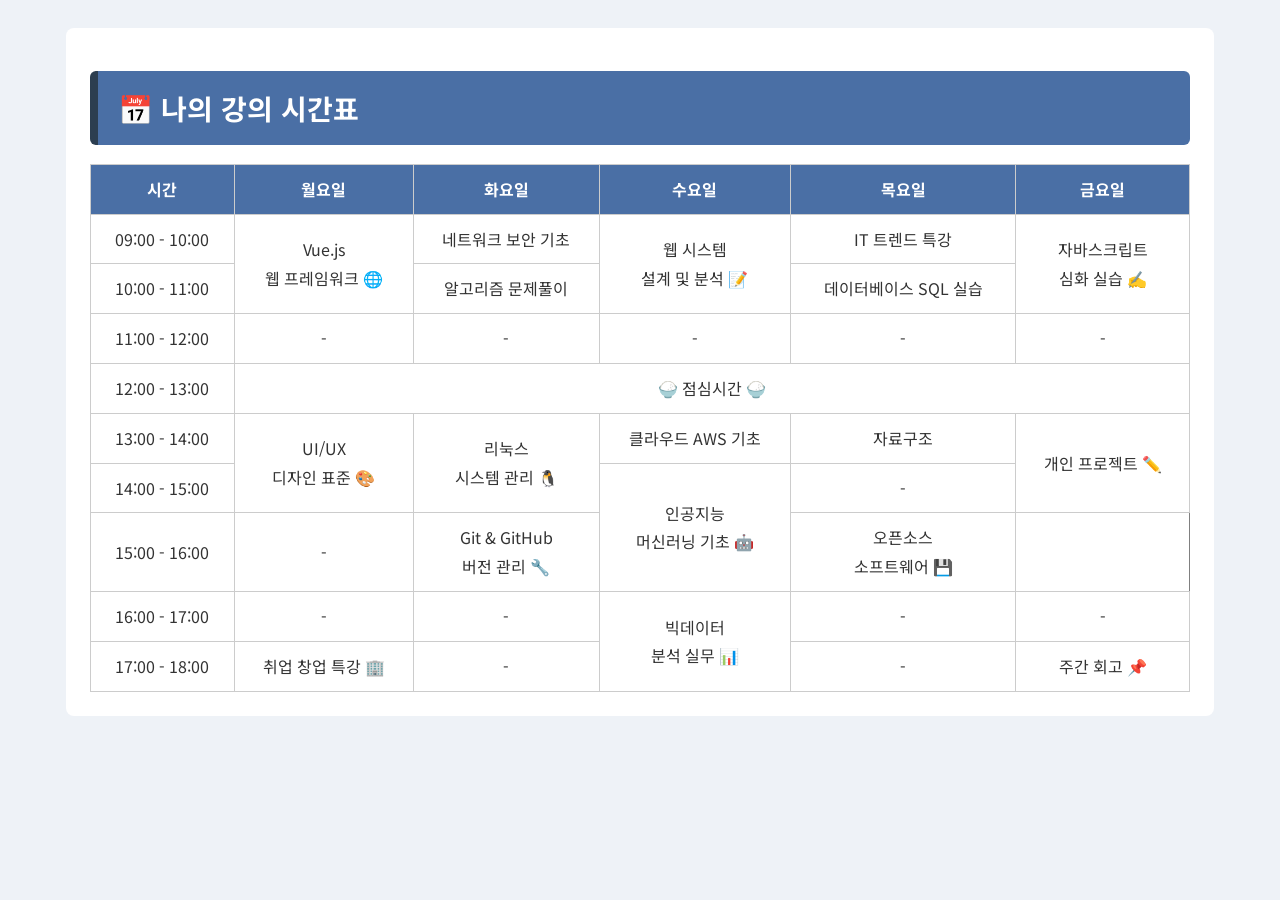
<file: myClass.html>
<!DOCTYPE html>
<html lang="ko">
<head>
  <meta charset="UTF-8">
  <link rel="stylesheet" href="css/style.css">
  <title>나의 강의 일정</title>
</head>
<body>

<div class="container">
  <h1>📅 나의 강의 시간표</h1>

  <table border="1">
    <thead>
      <tr>
        <th>시간</th>
        <th>월요일</th>
        <th>화요일</th>
        <th>수요일</th>
        <th>목요일</th>
        <th>금요일</th>
      </tr>
    </thead>
    <tbody>
      <tr>
        <td>09:00 - 10:00</td>
        <td rowspan="2">Vue.js<br>웹 프레임워크 🌐</td>
        <td>네트워크 보안 기초</td>
        <td rowspan="2">웹 시스템<br>설계 및 분석 📝</td>
        <td>IT 트렌드 특강</td>
        <td rowspan="2">자바스크립트<br>심화 실습 ✍️</td>
      </tr>
      <tr>
        <td>10:00 - 11:00</td>
        <td>알고리즘 문제풀이</td>
        <td>데이터베이스 SQL 실습</td>
      </tr>
      <tr>
        <td>11:00 - 12:00</td>
        <td>-</td>
        <td>-</td>
        <td>-</td>
        <td>-</td>
        <td>-</td>
      </tr>
      <tr>
        <td>12:00 - 13:00</td>
        <td colspan="5" align="center">🍚 점심시간 🍚</td>
      </tr>
      <tr>
        <td>13:00 - 14:00</td>
        <td rowspan="2">UI/UX<br>디자인 표준 🎨</td>
        <td rowspan="2">리눅스<br>시스템 관리 🐧</td>
        <td>클라우드 AWS 기초</td>
        <td>자료구조</td>
        <td rowspan="2">개인 프로젝트 ✏️</td>
      </tr>
      <tr>
        <td>14:00 - 15:00</td>
        <td rowspan="2">인공지능<br>머신러닝 기초 🤖</td>
        <td>-</td>
      </tr>
      <tr>
        <td>15:00 - 16:00</td>
        <td>-</td>
        <td>Git &amp; GitHub<br>버전 관리 🔧</td>
        <td>오픈소스<br>소프트웨어 💾</td>
      </tr>
      <tr>
        <td>16:00 - 17:00</td>
        <td>-</td>
        <td>-</td>
        <td rowspan="2">빅데이터<br>분석 실무 📊</td>
        <td>-</td>
        <td>-</td>
      </tr>
      <tr>
        <td>17:00 - 18:00</td>
        <td>취업 창업 특강 🏢</td>
        <td>-</td>
        <td>-</td>
        <td>주간 회고 📌</td>
      </tr>
    </tbody>
  </table>

</div>
</body>
</html>
</file>
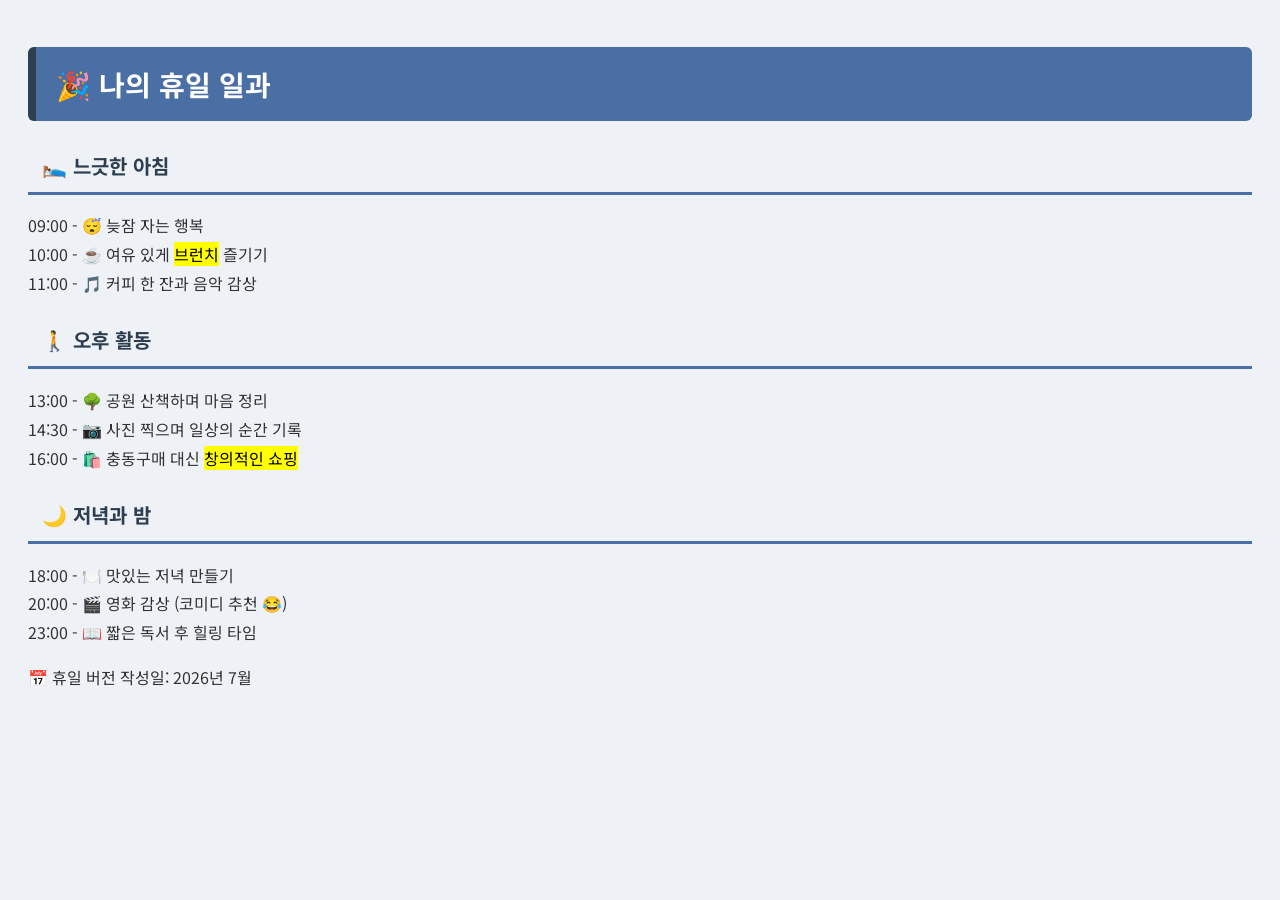
<file: myHoliday.html>
<!DOCTYPE html>
<html lang="ko">
<head>
  <meta charset="UTF-8">
  <title>나의 휴일 일과</title>
  <link rel="stylesheet" href="css/style.css">
</head>
<body>

  <h1>🎉 나의 휴일 일과</h1>

  <h2>🛌 느긋한 아침</h2>
  <p>
    09:00 - 😴 늦잠 자는 행복<br>
    10:00 - ☕ 여유 있게 <mark>브런치</mark> 즐기기<br>
    11:00 - 🎵 커피 한 잔과 음악 감상
  </p>

  <h2>🚶 오후 활동</h2>
  <p>
    13:00 - 🌳 공원 산책하며 마음 정리<br>
    14:30 - 📷 사진 찍으며 일상의 순간 기록<br>
    16:00 - 🛍️ 충동구매 대신 <mark>창의적인 쇼핑</mark>
  </p>

  <h2>🌙 저녁과 밤</h2>
  <p>
    18:00 - 🍽️ 맛있는 저녁 만들기<br>
    20:00 - 🎬 영화 감상 (코미디 추천 😂)<br>
    23:00 - 📖 짧은 독서 후 힐링 타임
  </p>

  <p>📅 휴일 버전 작성일: 2026년 7월</p>

</body>
</html>
</file>
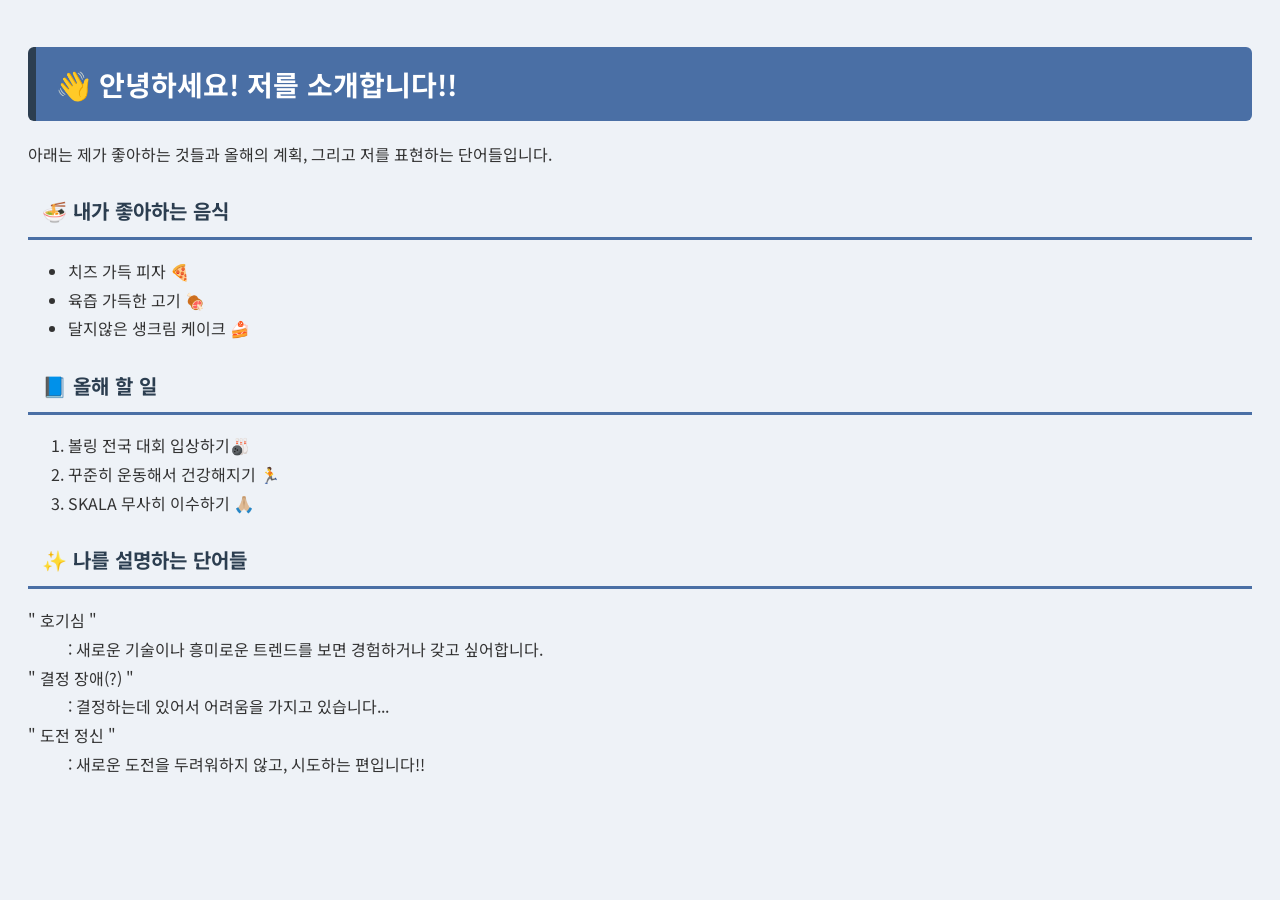
<file: myProfile.html>
<!DOCTYPE html>
<html lang="ko">
<head>
  <meta charset="UTF-8">
  <title>나의 소개</title>
  <link rel="stylesheet" href="css/style.css">
</head>
<body>

  <h1>👋 안녕하세요! 저를 소개합니다!!</h1>
  <p>아래는 제가 좋아하는 것들과 올해의 계획, 그리고 저를 표현하는 단어들입니다.</p>

  <h2>🍜 내가 좋아하는 음식</h2>
  <ul>
    <li>치즈 가득 피자 🍕</li>
    <li>육즙 가득한 고기 🍖</li>
    <li>달지않은 생크림 케이크 🍰</li>
  </ul>

  <h2>📘 올해 할 일</h2>
  <ol>
    <li>볼링 전국 대회 입상하기🎳</li>
    <li>꾸준히 운동해서 건강해지기 🏃</li>
    <li>SKALA 무사히 이수하기 🙏🏼</li>
  </ol>

  <h2>✨ 나를 설명하는 단어들</h2>
  <dl>
    <dt>" 호기심 "</dt>
    <dd>: 새로운 기술이나 흥미로운 트렌드를 보면 경험하거나 갖고 싶어합니다.</dd>

    <dt>" 결정 장애(?) "</dt>
    <dd>: 결정하는데 있어서 어려움을 가지고 있습니다...</dd>

    <dt>" 도전 정신 "</dt>
    <dd>: 새로운 도전을 두려워하지 않고, 시도하는 편입니다!!</dd>
  </dl>

</body>
</html>
</file>
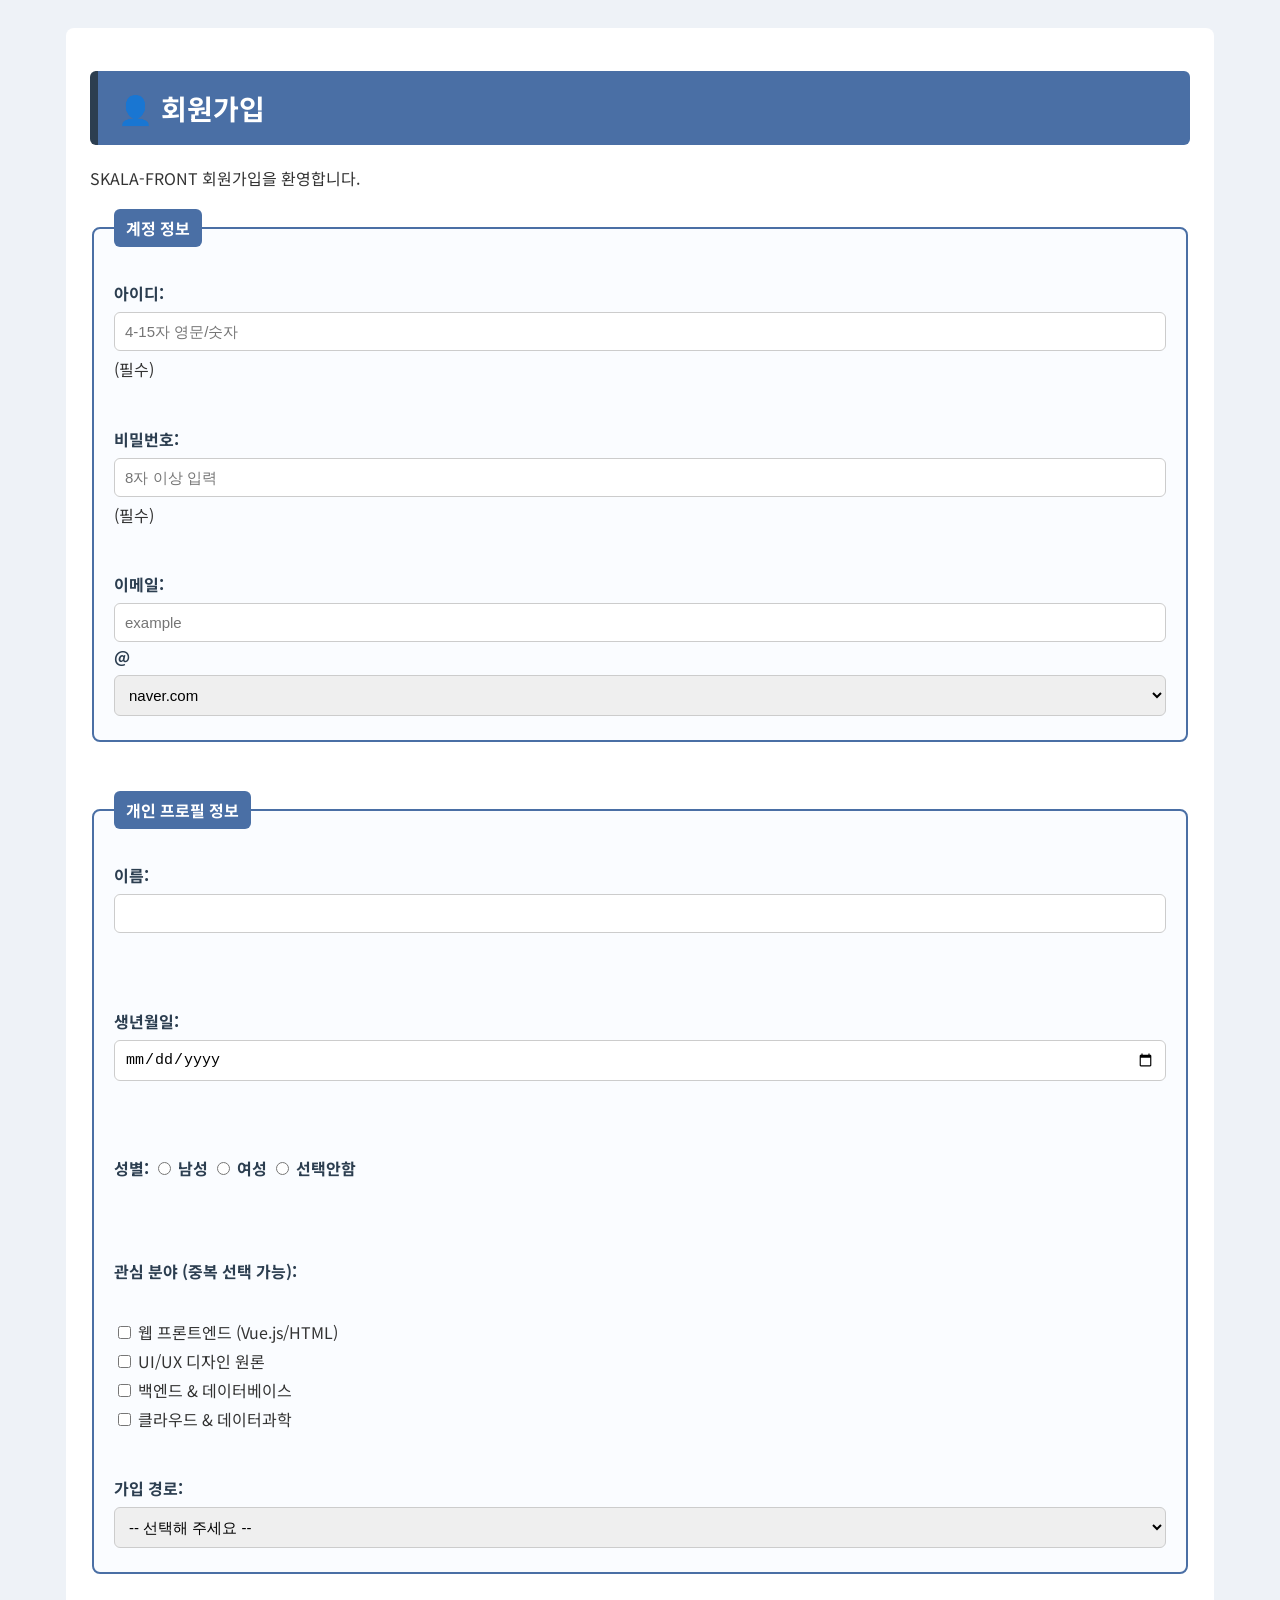
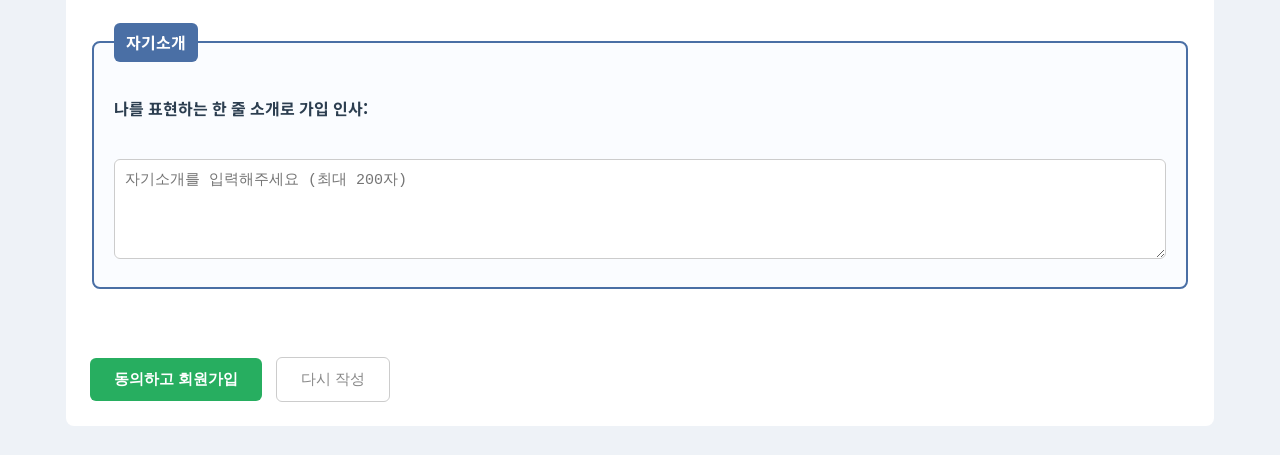
<file: signUp.html>
<!DOCTYPE html>
<html lang="ko">
<head>
  <meta charset="UTF-8">
  <title>회원가입</title>
  <link rel="stylesheet" href="css/style.css">
</head>
<body>
<div class="container">

  <h1>👤 회원가입</h1>
  <p>SKALA-FRONT 회원가입을 환영합니다.</p>

  <form action="signUpResult.html" method="get">

    <fieldset>
      <legend>계정 정보</legend>

      <label>아이디:
        <input type="text" name="userId" placeholder="4-15자 영문/숫자" required>
      </label>
      (필수)<br><br>

      <label>비밀번호:
        <input type="password" name="userPw" placeholder="8자 이상 입력" required>
      </label>
      (필수)<br><br>

      <label>이메일:
        <input type="text" name="emailId" placeholder="example" required>
        @
        <select name="emailDomain">
          <option value="naver.com">naver.com</option>
          <option value="gmail.com">gmail.com</option>
          <option value="daum.net">daum.net</option>
          <option value="직접입력">직접입력</option>
        </select>
      </label>
    </fieldset>

    <br>

    <fieldset>
      <legend>개인 프로필 정보</legend>

      <label>이름:
        <input type="text" name="userName" required>
      </label><br><br>

      <label>생년월일:
        <input type="date" name="birthDay">
      </label><br><br>

      <label>성별:
        <input type="radio" name="gender" value="male"> 남성
        <input type="radio" name="gender" value="female"> 여성
        <input type="radio" name="gender" value="secret"> 선택안함
      </label><br><br>

      <label>관심 분야 (중복 선택 가능):</label><br>
      <input type="checkbox" name="interest" value="web"> 웹 프론트엔드 (Vue.js/HTML)<br>
      <input type="checkbox" name="interest" value="uiux"> UI/UX 디자인 원론<br>
      <input type="checkbox" name="interest" value="db"> 백엔드 & 데이터베이스<br>
      <input type="checkbox" name="interest" value="cloud"> 클라우드 & 데이터과학<br><br>

      <label>가입 경로:
        <select name="joinPath">
          <option value="none">-- 선택해 주세요 --</option>
          <option value="friend">지인 소개</option>
          <option value="search">검색 엔진</option>
          <option value="sns">SNS 광고</option>
          <option value="etc">기타</option>
        </select>
      </label>
    </fieldset>

    <br>

    <fieldset>
      <legend>자기소개</legend>
      <label>나를 표현하는 한 줄 소개로 가입 인사:</label><br>
      <textarea name="introduce" rows="4" cols="50" placeholder="자기소개를 입력해주세요 (최대 200자)"></textarea>
    </fieldset>

    <br>

    <input type="submit" value="동의하고 회원가입">
    <input type="reset" value="다시 작성">

  </form>
<div>
</body>
</html>
</file>
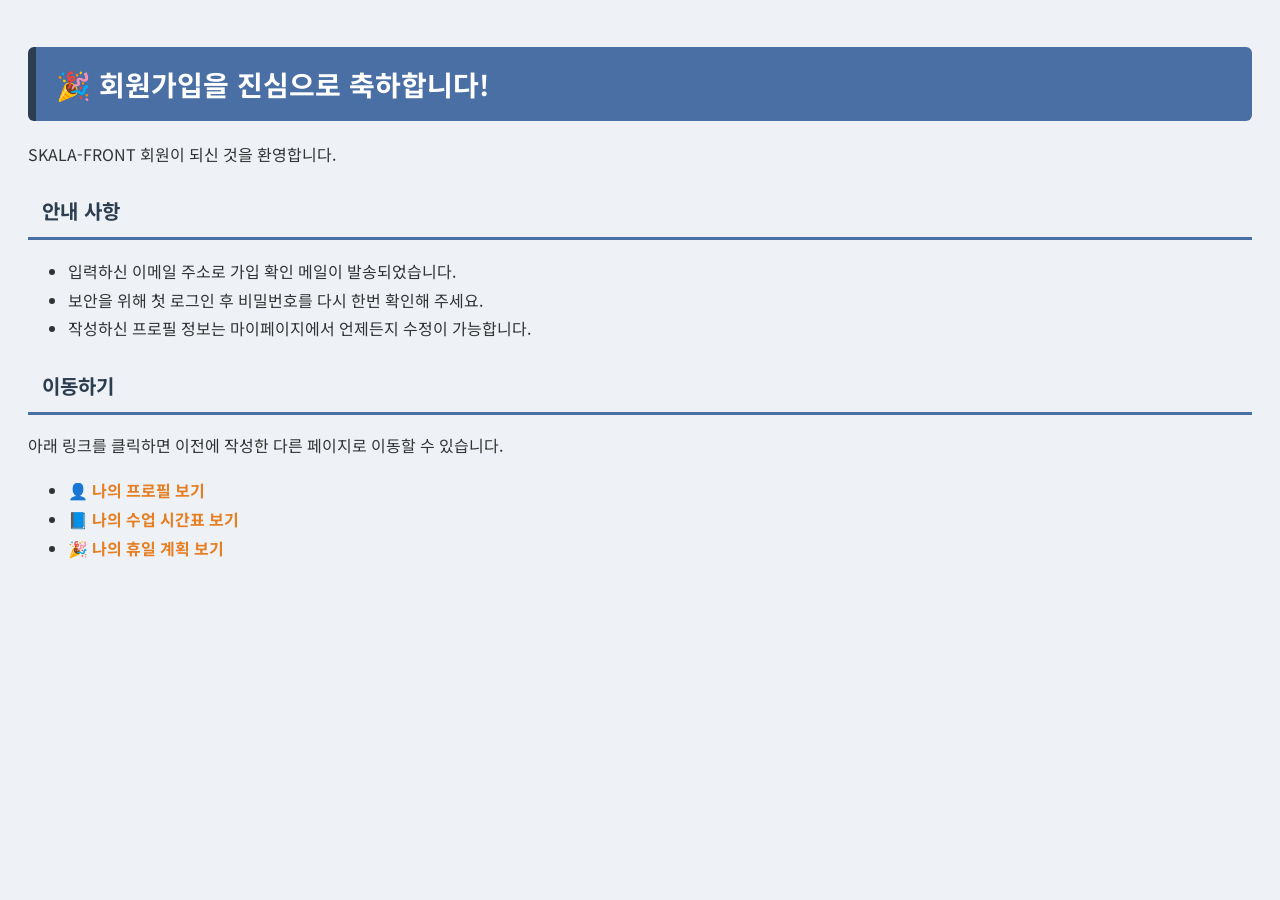
<file: signUpResult.html>
<!DOCTYPE html>
<html lang="ko">
<head>
  <meta charset="UTF-8">
  <title>회원가입결과</title>
  <link rel="stylesheet" href="css/style.css">
</head>
<body>

  <h1>🎉 회원가입을 진심으로 축하합니다!</h1>
  <p>SKALA-FRONT 회원이 되신 것을 환영합니다.</p>

  <h2>안내 사항</h2>
  <ul>
    <li>입력하신 이메일 주소로 가입 확인 메일이 발송되었습니다.</li>
    <li>보안을 위해 첫 로그인 후 비밀번호를 다시 한번 확인해 주세요.</li>
    <li>작성하신 프로필 정보는 마이페이지에서 언제든지 수정이 가능합니다.</li>
  </ul>

  <h2>이동하기</h2>
  <p>아래 링크를 클릭하면 이전에 작성한 다른 페이지로 이동할 수 있습니다.</p>
  <ul>
    <li>👤 <a href="myProfile.html">나의 프로필 보기</a></li>
    <li>📘 <a href="myClass.html">나의 수업 시간표 보기</a></li>
    <li>🎉 <a href="myHoliday.html">나의 휴일 계획 보기</a></li>
  </ul>

</body>
</html>
</file>
<file: css/style.css>
/* 구글 폰트 (Noto Sans KR) */
@import url('https://fonts.googleapis.com/css2?family=Noto+Sans+KR:wght@400;700&display=swap');

/* 전체 폰트, 줄간격, 색상, 배경 */
body {
  font-family: 'Noto Sans KR', sans-serif;
  line-height: 1.8;
  color: #333333;
  background-color: #eef2f7;
  padding: 20px;
}

/* 제목 강조 */
h1 {
  color: #ffffff;
  background-color: #4a6fa5;
  font-size: 28px;
  padding: 12px 20px;
  border-left: 8px solid #2c3e50;
  border-radius: 6px;
}

h2 {
  color: #2c3e50;
  font-size: 20px;
  padding: 8px 14px;
  border-bottom: 3px solid #4a6fa5;
  display: inline-block;
}

/* 링크 스타일 */
a {
  color: #e67e22;
  text-decoration: none;
  font-weight: bold;
}

a:hover {
  text-decoration: underline;
  color: #d35400;
}


/* 미션2: 리뷰 카드 스타일 */
.trip-card {
  background-color: #fff8f0;
  border: 2px solid #e67e22;
  border-radius: 10px;
  padding: 15px;
  margin: 15px 0;
}

/* 미션2: 테이블 스타일 */
table {
  width: 100%;
  border-collapse: collapse;
  margin-top: 10px;
}

th, td {
  border: 1px solid #cccccc;
  padding: 10px;
  text-align: center;
}

th {
  background-color: #4a6fa5;
  color: #ffffff;
}

td {
  background-color: #ffffff;
}

/* 미션3: 회원가입 폼 스타일링 */
fieldset {
  border: 2px solid #4a6fa5;
  border-radius: 8px;
  padding: 20px;
  margin-bottom: 20px;
  background-color: #fafcff;
}

legend {
  font-weight: bold;
  color: #ffffff;
  background-color: #4a6fa5;
  padding: 5px 12px;
  border-radius: 6px;
}

label {
  display: block;
  margin-top: 12px;
  margin-bottom: 4px;
  font-weight: bold;
  color: #2c3e50;
}

/* 입력창 크기 키우기 */
input[type="text"],
input[type="password"],
input[type="date"],
select,
textarea {
  width: 100%;
  padding: 10px;
  font-size: 15px;
  border: 1px solid #cccccc;
  border-radius: 6px;
  box-sizing: border-box;
  margin-top: 4px;
}

textarea {
  resize: vertical;
  min-height: 100px;
}

/* 버튼 꾸미기 */
input[type="submit"] {
  background-color: #27ae60;
  color: #ffffff;
  border: none;
  padding: 12px 24px;
  font-size: 15px;
  font-weight: bold;
  border-radius: 6px;
  margin-top: 20px;
  margin-right: 10px;
  cursor: pointer;
}

input[type="submit"]:hover {
  background-color: #1e8449;
}

input[type="reset"] {
  background-color: #ffffff;
  color: #888888;
  border: 1px solid #cccccc;
  padding: 12px 24px;
  font-size: 15px;
  border-radius: 6px;
  cursor: pointer;
}

input[type="reset"]:hover {
  background-color: #f2f2f2;
}

/* 미션4: 바로가기 메뉴 Flexbox */
nav ul {
  display: flex;
  flex-wrap: wrap;
  gap: 20px;
  list-style: none;
  padding: 0;
}

nav ul li {
  background-color: #f0f4fa;
  padding: 8px 16px;
  border-radius: 6px;
}

/* 미션4: main과 aside 가로 배치 */
.content-wrap {
  display: flex;
  gap: 20px;
  align-items: flex-start;
}

main {
  flex: 2;   /* main이 더 넓게 */
}

aside {
  flex: 1;
  background-color: #f7f9fc;
  padding: 15px;
  border-radius: 8px;
}

/* 미션4: 여행 카드 Grid (3열 바둑판) */
.trip-gallery {
  display: grid;
  grid-template-columns: repeat(3, 1fr);
  gap: 20px;
  margin-top: 15px;
}

.trip-gallery .trip-card {
  margin: 0;   /* grid gap으로 간격 주므로 margin 제거 */
}

.trip-gallery img {
  width: 100%;
  height: auto;
  border-radius: 8px;
}

/* 미션5: 반응형 웹 디자인 (786px 이하) */
@media (max-width: 786px) {

  /* index.html: main/aside 세로 1열로 변경 */
  .content-wrap {
    flex-direction: column;
  }

  /* index.html: 바로가기 메뉴도 1열로 정렬 */
  nav ul {
    flex-direction: column;
  }

  /* myTrip.html: 3열 -> 1열 */
  .trip-gallery {
    grid-template-columns: 1fr;
  }

  /* 좁은 화면에서 여백 줄이기 */
  body {
    padding: 10px;
  }

  
}

/* 미션 6: 비디오 영역 정리 */
.video-section {
  max-width: 500px;
  margin: 30px auto;   /* 가운데 정렬 */
  text-align: center;
}

.video-section video {
  width: 100%;
  max-width: 500px;
  border-radius: 10px;
  box-shadow: 0 2px 8px rgba(0,0,0,0.15);
}

.video-section p {
  margin-top: 10px;
}

/* 미션7: 오디오 플레이어 정리 */
h2 {
  display: block;   /* 기존에 inline-block이었다면 audio가 옆에 붙어버림 */
}

audio {
  display: block;
  width: 100%;
  max-width: 500px;
  margin: 15px 0 25px 0;
}

/* 미션: 여행 앨범 애니메이션 */

/* 카드 등장 애니메이션 (페이지 로드 시 아래에서 위로 스르륵) */
@keyframes fadeUp {
  from {
    opacity: 0;
    transform: translateY(20px);
  }
  to {
    opacity: 1;
    transform: translateY(0);
  }
}

.trip-gallery .trip-card {
  animation: fadeUp 0.6s ease forwards;
}

/* 카드마다 살짝씩 시간차를 두고 나타나게 */
.trip-gallery .trip-card:nth-child(1) { animation-delay: 0.1s; }
.trip-gallery .trip-card:nth-child(2) { animation-delay: 0.3s; }
.trip-gallery .trip-card:nth-child(3) { animation-delay: 0.5s; }

/* 마우스 올렸을 때 카드가 살짝 떠오르는 효과 */
.trip-gallery .trip-card {
  transition: transform 0.3s ease, box-shadow 0.3s ease;
}

.trip-gallery .trip-card:hover {
  transform: translateY(-8px) scale(1.02);
  box-shadow: 0 10px 20px rgba(0,0,0,0.15);
}

/* 사진도 살짝 확대되는 효과 */
.trip-gallery img {
  transition: transform 0.4s ease;
  overflow: hidden;
}

.trip-gallery .trip-card:hover img {
  transform: scale(1.05);
}

.trip-card {
  /* 기존 스타일... */
  overflow: hidden;
}

/* 업다운 게임 버튼 */
aside section {
  margin-top: 20px;
  padding-top: 15px;
  border-top: 1px dashed #cccccc;
}

aside button {
  background-color: #4a6fa5;
  color: #ffffff;
  border: none;
  padding: 10px 18px;
  border-radius: 6px;
  font-weight: bold;
  cursor: pointer;
  transition: background-color 0.2s ease;
}

aside button:hover {
  background-color: #35547d;
}

/* 실시간 날씨 박스 */
#weather-box {
  margin-top: 12px;
  padding: 12px;
  background-color: #f0f4fa;
  border-radius: 8px;
  border: 1px solid #cfd9e8;
}

#weather-box h3 {
  margin-top: 0;
  color: #2c3e50;
}

#weather-box p {
  margin: 6px 0;
}

#weather-box h3 {
  margin-top: 0;
  color: #2c3e50;
}


/* main 안 콘텐츠를 좌(텍스트) / 우(이미지) 2단으로 */
main .news-grid {
  display: grid;
  grid-template-columns: 1.2fr 1fr;
  gap: 24px;
  align-items: start;
  margin-top: 16px;
}

main .news-grid img {
  width: 100%;
  border-radius: 10px;
  box-shadow: 0 2px 8px rgba(0,0,0,0.1);
}

/* aside 안 위젯들을 카드형 2열 그리드로 */
aside {
  display: grid;
  grid-template-columns: 1fr 1fr;
  gap: 16px;
  align-content: start;
}

aside h2 {
  grid-column: 1 / -1;   /* "실시간 정보" 제목은 위쪽 전체 폭 사용 */
}

aside section {
  background-color: #ffffff;
  border: 1px solid #e0e6ef;
  border-radius: 10px;
  padding: 16px;
  margin-top: 0;
  box-shadow: 0 1px 4px rgba(0,0,0,0.06);
}

/* 실시간 날씨 조회 & 실시간 정보 섹션은 폭 넓게 */
aside section:has(#citySelect),
aside section:last-child {
  grid-column: 1 / -1;
}


/* 786px 이하에서는 다시 1열로 */
@media (max-width: 786px) {
  aside {
    grid-template-columns: 1fr;
  }
}

/* container */
.container {
  max-width: 1100px;
  margin: 0 auto;
  padding: 24px;
  background-color: #ffffff;
  border-radius: 8px;
}

/* 786px 이하 반응형 */
@media (max-width: 786px) {
  .content-wrap {
    flex-direction: column;
  }

  nav ul {
    flex-direction: column;
  }

  .trip-gallery {
    grid-template-columns: 1fr;
  }

  aside {
    grid-template-columns: 1fr;
  }

  body {
    padding: 10px;
  }

  .container {
    padding: 12px;
  }

  h1 {
    font-size: 22px;
  }
}

main .news-grid img {
  width: 100%;
  max-height: 320px;
  object-fit: cover;
  border-radius: 10px;
  box-shadow: 0 2px 8px rgba(0,0,0,0.1);
}

.container {
  overflow-x: hidden;
}

main {
  min-width: 0;
}

aside {
  min-width: 0;
}
</file>
